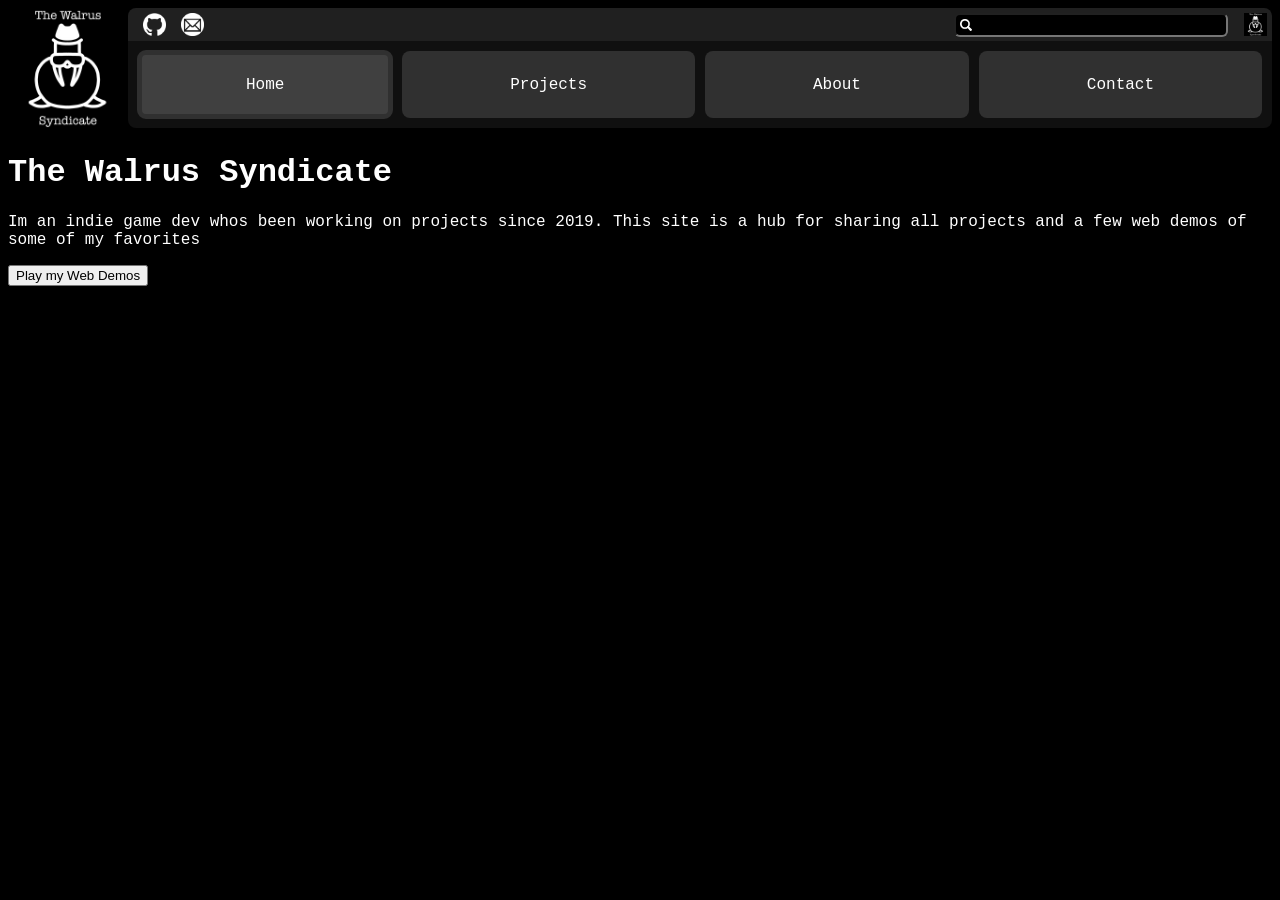
<file: index.html>
<!DOCTYPE html>
<html lang="en">
<html>
    <head>
        <meta charset="UTF-8">
        <link rel ="stylesheet" href="style.css">
        <title>Home</title>
    </head>
    <body>
        <header>
            <a href = "home.html"><img src="images/walrus-syndicate-logo.png" class="logo"></a>
            <div class = "header-panel">
                <nav class = "external-nav">
                    <div><a href = "https://github.com/TheWalrusSyndicate"><img src="images/github-logo.png"></a></div>
                    <div><a href = ""><img src="images/email-logo.png"></a></div>
                    <form class="search-bar">
                        <img src="images/search-icon.png">
                        <input type="text">
                    </form>
                    <div class="account-icon"><a href = "create-account.html"><img src="images/walrus-syndicate-logo.png"></a></div>
                </nav>
                <nav class = "internal-nav">
                    <div class="selected-nav"><a href="index.html">Home</a></div>
                    <div><a href="projects.html">Projects</a></div>
                    <div><a href="about.html">About</a></div>
                    <div><a href="contact.html">Contact</a></div>
                </nav>
            </div>
        </header>
        <h1>The Walrus Syndicate</h1>
        <p>
            Im an indie game dev whos been working on projects since 2019. This site is 
            a hub for sharing all projects and a few web demos of some of my 
            favorites
        </p>

        <button type="button" onclick="location.href='projects.html'">Play my Web Demos</button>
    </body>
</html>
</file>
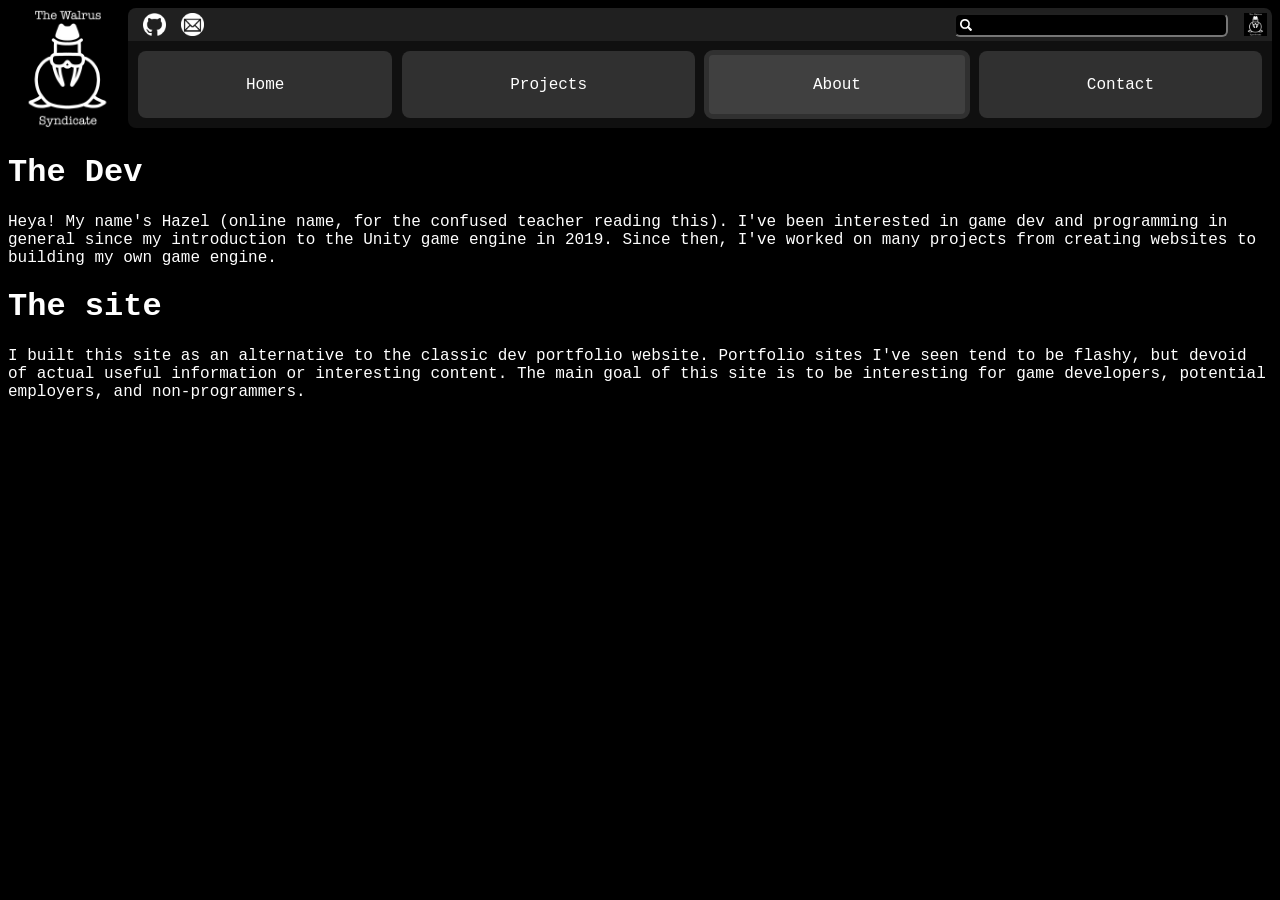
<file: about.html>
<!DOCTYPE html>
<html lang="en">
<html>
    <head>
        <meta charset="UTF-8">
        <link rel ="stylesheet" href="style.css">
        <title>About</title>
    </head>
    <body>
        <header>
            <a href = "home.html"><img src="images/walrus-syndicate-logo.png" class="logo"></a>
            <div class = "header-panel">
                <nav class = "external-nav">
                    <div><a href = "https://github.com/TheWalrusSyndicate"><img src="images/github-logo.png"></a></div>
                    <div><a href = ""><img src="images/email-logo.png"></a></div>
                    <form class="search-bar">
                        <img src="images/search-icon.png">
                        <input type="text">
                    </form>
                    <div class="account-icon"><a href = "create-account.html"><img src="images/walrus-syndicate-logo.png"></a></div>
                </nav>
                <nav class = "internal-nav">
                    <div><a href="index.html">Home</a></div>
                    <div><a href="projects.html">Projects</a></div>
                    <div class="selected-nav"><a href="about.html">About</a></div>
                    <div><a href="contact.html">Contact</a></div>
                </nav>
            </div>
        </header>
        <h1>The Dev</h1>
        <p>
            Heya! My name's Hazel (online name, for the confused teacher reading this).
            I've been interested in game dev and programming in general since my 
            introduction to the Unity game engine in 2019. Since then, I've worked on 
            many projects from creating websites to building my own game engine.
        </p>
        <h1>The site</h1>
        <p>
            I built this site as an alternative to the classic dev portfolio website. 
            Portfolio sites I've seen tend to be flashy, but devoid of actual useful 
            information or interesting content. The main goal of this site is to be
            interesting for game developers, potential employers, and non-programmers.
        </p>
    </body>
</html>
</file>
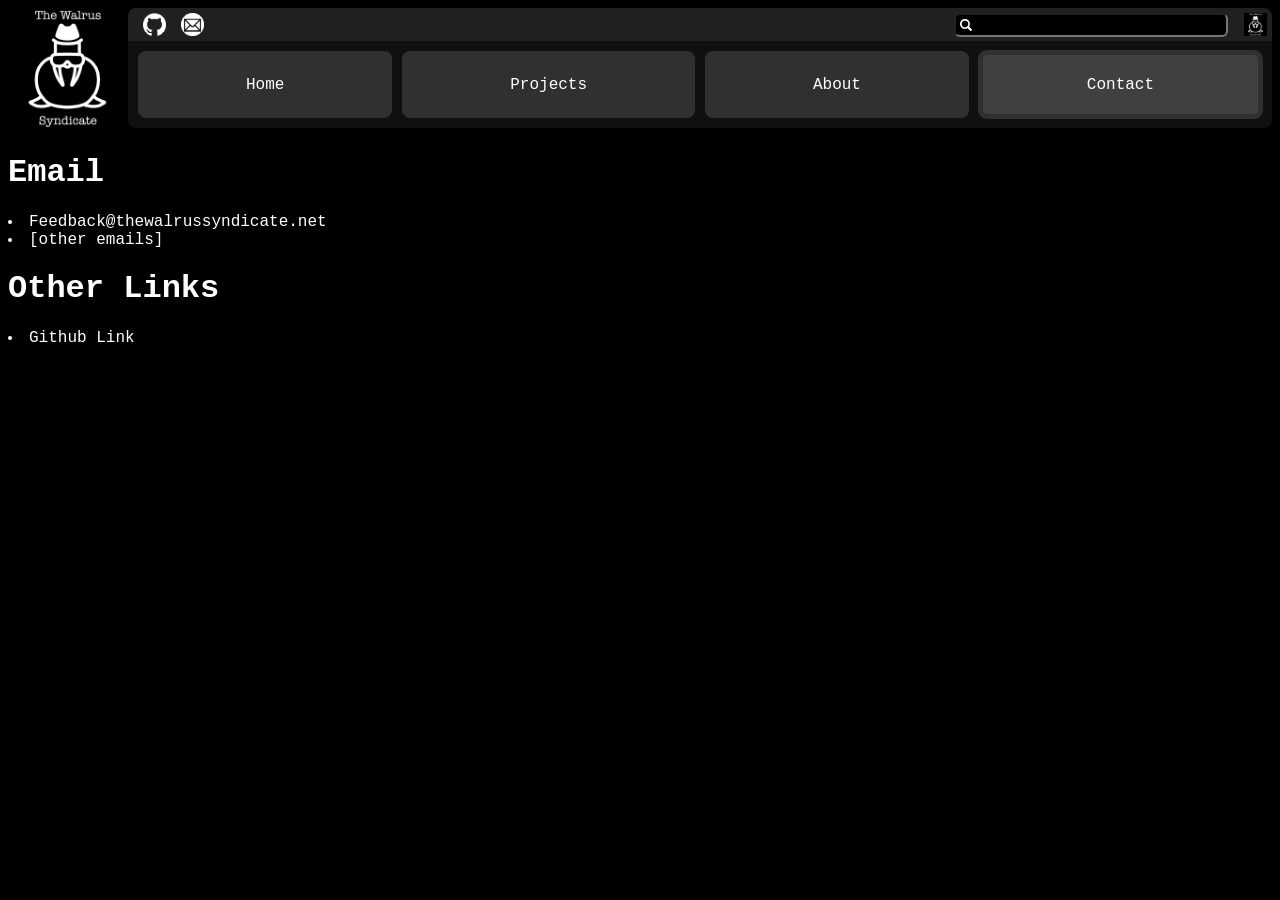
<file: contact.html>
<!DOCTYPE html>
<html lang="en">
<html>
    <head>
        <meta charset="UTF-8">
        <link rel ="stylesheet" href="style.css">
        <title>Contact</title>
    </head>
    <body>
        <header>
            <a href = "home.html"><img src="images/walrus-syndicate-logo.png" class="logo"></a>
            <div class = "header-panel">
                <nav class = "external-nav">
                    <div><a href = "https://github.com/TheWalrusSyndicate"><img src="images/github-logo.png"></a></div>
                    <div><a href = ""><img src="images/email-logo.png"></a></div>
                    <form class="search-bar">
                        <img src="images/search-icon.png">
                        <input type="text">
                    </form>
                    <div class="account-icon"><a href = "create-account.html"><img src="images/walrus-syndicate-logo.png"></a></div>
                </nav>
                <nav class = "internal-nav">
                    <div><a href="index.html">Home</a></div>
                    <div><a href="projects.html">Projects</a></div>
                    <div><a href="about.html">About</a></div>
                    <div class="selected-nav"><a href="contact.html">Contact</a></div>
                </nav>
            </div>
        </header>
        <h1>Email</h1>
        <div>
            <li>Feedback@thewalrussyndicate.net</li>
            <li>[other emails]</li>
        </div>
        <h1>Other Links</h1>
        <div>
            <li>Github Link</li>
        </div>
    </body>
</html>
</file>
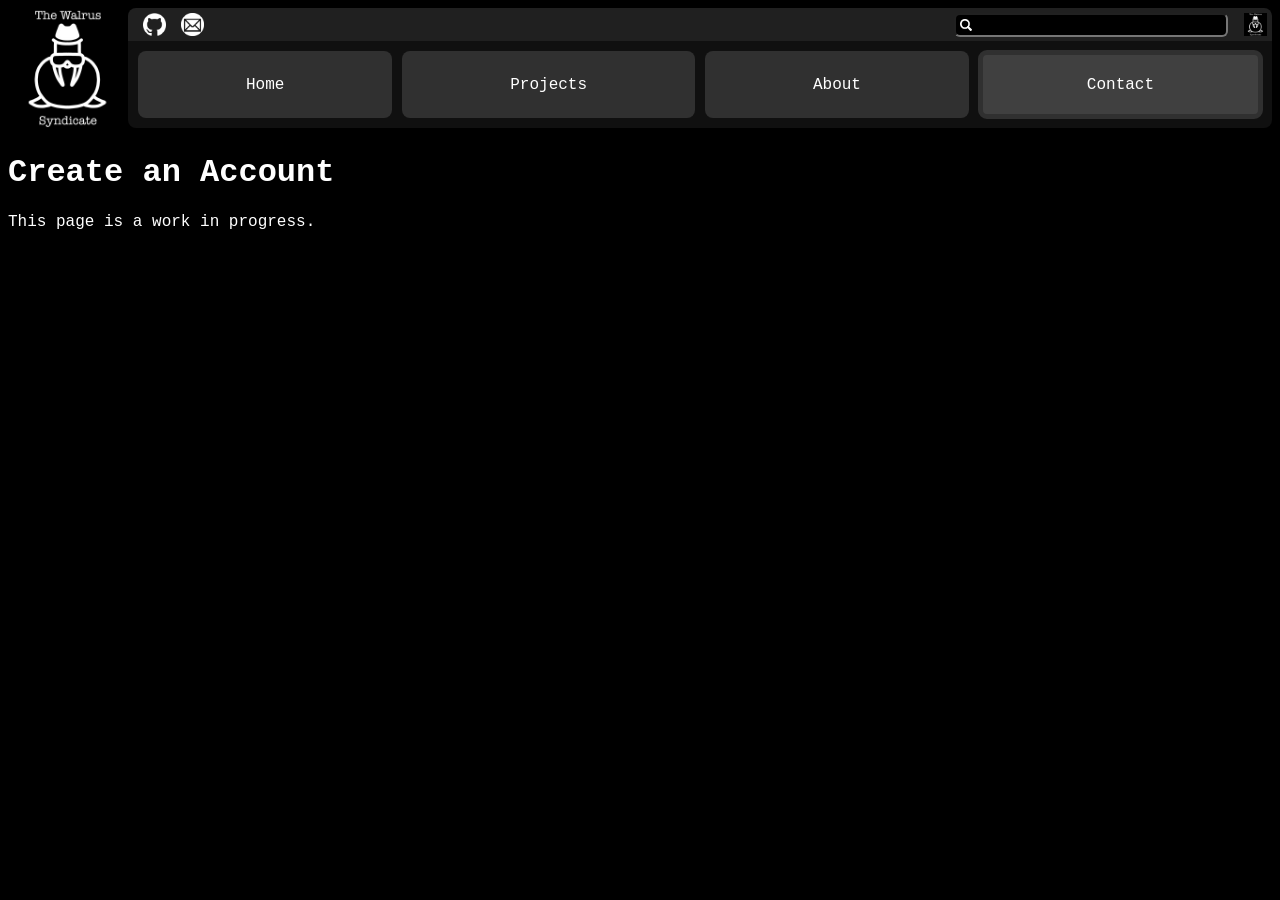
<file: create-account.html>
<!DOCTYPE html>
<html lang="en">
<html>
    <head>
        <meta charset="UTF-8">
        <link rel ="stylesheet" href="style.css">
        <title>Contact</title>
    </head>
    <body>
        <header>
            <a href = "home.html"><img src="images/walrus-syndicate-logo.png" class="logo"></a>
            <div class = "header-panel">
                <nav class = "external-nav">
                    <div><a href = "https://github.com/TheWalrusSyndicate"><img src="images/github-logo.png"></a></div>
                    <div><a href = ""><img src="images/email-logo.png"></a></div>
                    <form class="search-bar">
                        <img src="images/search-icon.png">
                        <input type="text">
                    </form>
                    <div class="account-icon"><a href = "create-account.html"><img src="images/walrus-syndicate-logo.png"></a></div>
                </nav>
                <nav class = "internal-nav">
                    <div><a href="index.html">Home</a></div>
                    <div><a href="projects.html">Projects</a></div>
                    <div><a href="about.html">About</a></div>
                    <div class="selected-nav"><a href="contact.html">Contact</a></div>
                </nav>
            </div>
        </header>
        <h1>Create an Account</h1>
        <p>
            This page is a work in progress.
        </p>
    </body>
</html>
</file>
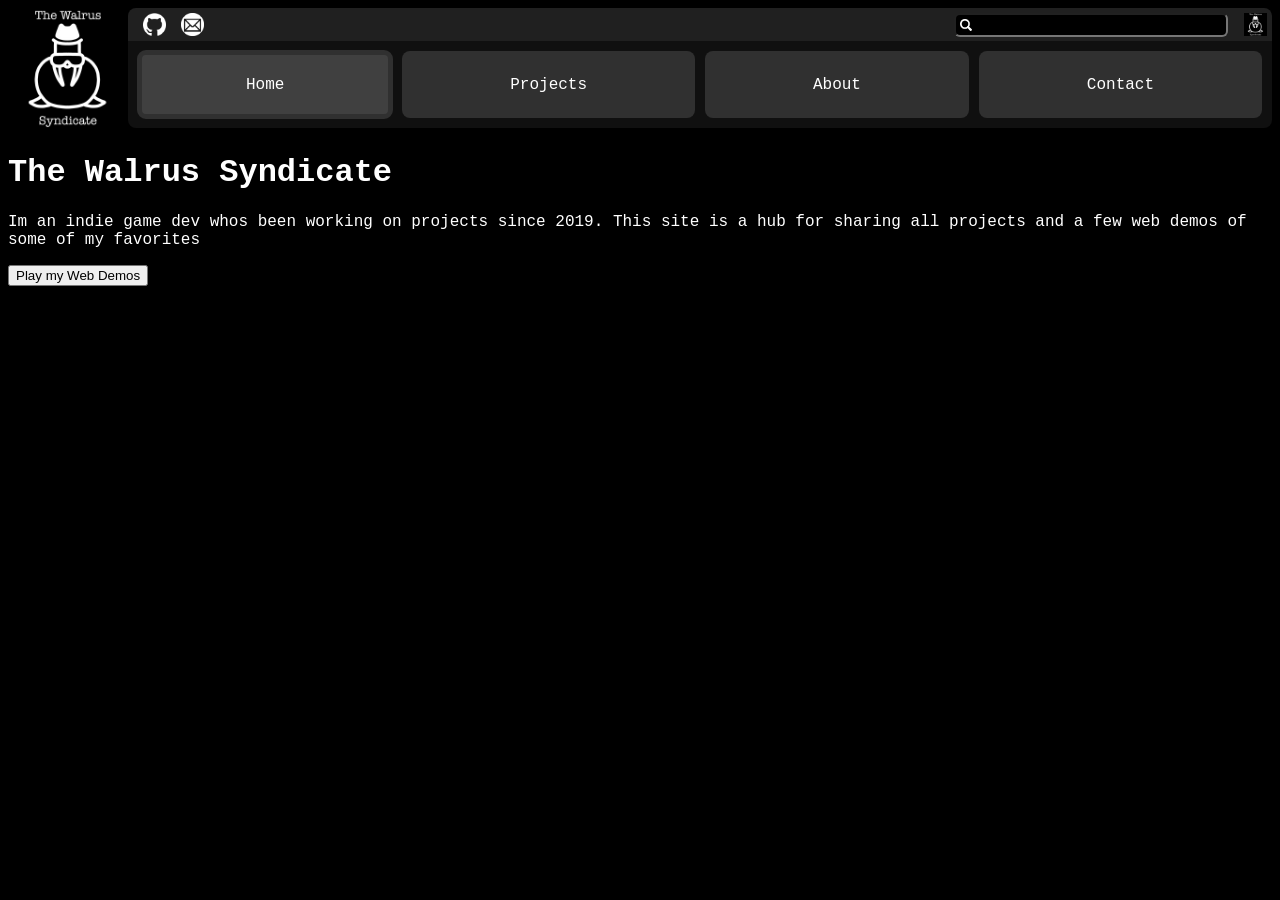
<file: home.html>
<!DOCTYPE html>
<html lang="en">
<html>
    <head>
        <meta charset="UTF-8">
        <link rel ="stylesheet" href="style.css">
        <title>Home</title>
    </head>
    <body>
        <header>
            <a href = "home.html"><img src="images/walrus-syndicate-logo.png" class="logo"></a>
            <div class = "header-panel">
                <nav class = "external-nav">
                    <div><a href = "https://github.com/TheWalrusSyndicate"><img src="images/github-logo.png"></a></div>
                    <div><a href = ""><img src="images/email-logo.png"></a></div>
                    <form class="search-bar">
                        <img src="images/search-icon.png">
                        <input type="text">
                    </form>
                    <div class="account-icon"><a href = "create-account.html"><img src="images/walrus-syndicate-logo.png"></a></div>
                </nav>
                <nav class = "internal-nav">
                    <div class="selected-nav"><a href="home.html">Home</a></div>
                    <div><a href="projects.html">Projects</a></div>
                    <div><a href="about.html">About</a></div>
                    <div><a href="contact.html">Contact</a></div>
                </nav>
            </div>
        </header>
        <h1>The Walrus Syndicate</h1>
        <p>
            Im an indie game dev whos been working on projects since 2019. This site is 
            a hub for sharing all projects and a few web demos of some of my 
            favorites
        </p>

        <button type="button" onclick="location.href='projects.html'">Play my Web Demos</button>
    </body>
</html>
</file>
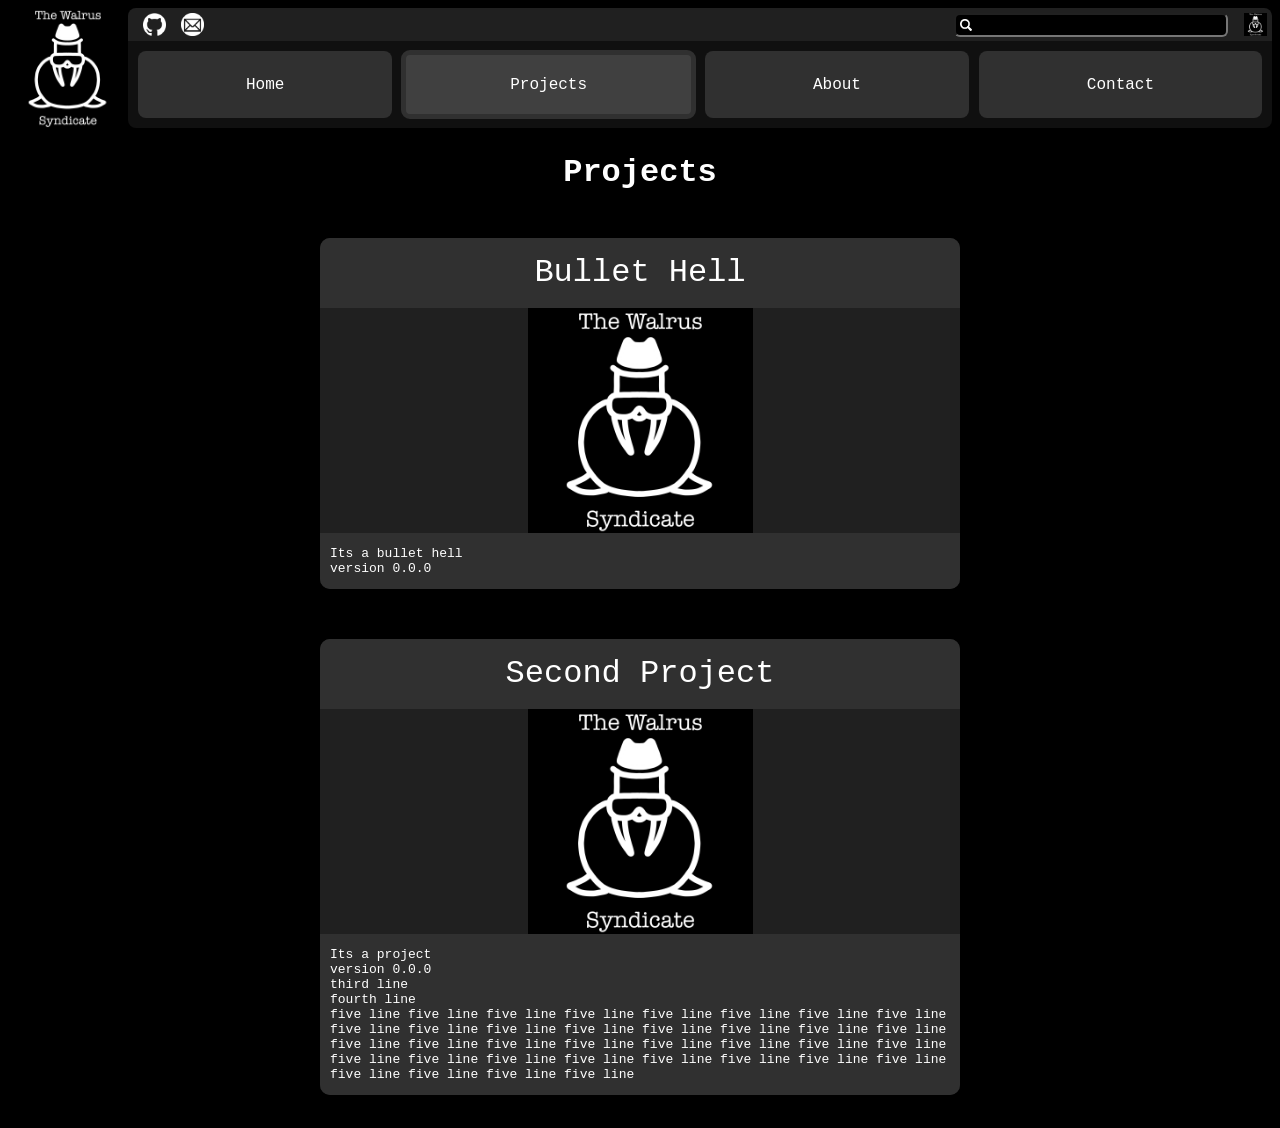
<file: projects.html>
<!DOCTYPE html>
<html lang="en">
<html>

<head>
    <meta charset="UTF-8">
    <link rel="stylesheet" href="style.css">
    <title>Projects</title>
</head>

<body>
    <header>
        <a href="home.html"><img src="images/walrus-syndicate-logo.png" class="logo"></a>
        <div class="header-panel">
            <nav class="external-nav">
                <div><a href="https://github.com/TheWalrusSyndicate"><img src="images/github-logo.png"></a></div>
                <div><a href=""><img src="images/email-logo.png"></a></div>
                <form class="search-bar">
                    <img src="images/search-icon.png">
                    <input type="text">
                </form>
                <div class="account-icon"><a href="create-account.html"><img src="images/walrus-syndicate-logo.png"></a>
                </div>
            </nav>
            <nav class="internal-nav">
                <div><a href="index.html">Home</a></div>
                <div class="selected-nav"><a href="projects.html">Projects</a></div>
                <div><a href="about.html">About</a></div>
                <div><a href="contact.html">Contact</a></div>
            </nav>
        </div>
    </header>
    <h1 class="centered-title">Projects</h1>
    <div class="projects-list">
        <div class="project-item">
            <div class="project-item-title">
                <p>Bullet Hell</p>
            </div>
            <div class="project-item-image">
                <a href="bullet-hell.html"><img src="images/walrus-syndicate-logo.png"></a>
            </div>
            <div class="project-item-description">
                <p>
                    Its a bullet hell <br>
                    version 0.0.0
                </p>
            </div>
        </div>
        <div class="project-item">
            <div class="project-item-title">
                <p>Second Project</p>
            </div>
            <div class="project-item-image">
                <a href="bullet-hell.html"><img src="images/walrus-syndicate-logo.png"></a>
            </div>
            <div class="project-item-description">
                <p>
                    Its a project <br>
                    version 0.0.0 <br>
                    third line <br>
                    fourth line <br>
                    five line five line five line five line five line five line five line five line five line five line
                    five line five line five line five line five line five line five line five line five line five line
                    five line five line five line five line five line five line five line five line five line five line
                    five line five line five line five line five line five line
                </p>
            </div>
        </div>

    </div>
</body>

</html>
</file>
<file: style.css>
:root {
  --c1: #ffffff;
  --c2: #404040;
  --c3: #303030;
  --c4: #202020;
  --c5: #101010;
  --c6: #000000;
  --cs1: #FFFF22;
}

body {
  background-color: var(--c6);
  color: var(--c1);
  font-family: 'Courier New', Courier, monospace;
}

.logo {
  width: 120px;
}

.header-panel {
  float: right;
  width: calc(100% - 120px);
  height: 110px;
}

.header-panel a {
  width: 100%;
  height: 100%;

  display: block;

  text-decoration: none;
  text-align: center;
  align-content: center;
  color: inherit;
}

.external-nav {
  height: 30%;
  padding-left: 5px;

  display: flex;
  flex-direction: row;
  justify-content: left;
  align-items: stretch;

  border-top-left-radius: 8px;
  border-top-right-radius: 8px;
  background-color: var(--c4);
}

.external-nav div {
  box-sizing: border-box;
  height: 100%;
  padding: 5px;
  padding-left: 10px;
}

.external-nav img {
  height: 100%;
}

.external-nav form {
  width: 25%;
  padding: 5px;
  margin-left: auto;
  margin-right: 10px;

  box-sizing: border-box;
}

.external-nav form input {
  width: 90%;
  height: 80%;

  padding-left: 20px;

  border-radius: 6px;
  background-color: var(--c6);
  color: var(--c1);
}

.external-nav form input:focus {
  outline: none;
}

.external-nav form img {
  position: absolute;
  margin: 6px;
  height: 12px;
}

div.account-icon {
  margin-left: 0px;
  padding-left: 0px;
}

.internal-nav {
  height: 70%;
  padding: 5px;

  display: flex;
  flex-direction: row;
  justify-content: space-around;
  align-items: stretch;

  border-bottom-left-radius: 8px;
  border-bottom-right-radius: 8px;
  background-color: var(--c5);
}

.internal-nav div {
  flex-grow: 1;
  margin: 5px;

  display: flex;
  justify-content: center;
  content: center;

  border-radius: 8px;
  background-color: var(--c3);
}

div.selected-nav {
  background-color: var(--c2);
  outline-style: solid;
  outline-offset: -4px;
  outline-color: var(--c3);
  outline-width: 5px;
}

.internal-nav div:hover {
  background-color: var(--c2);
}

.centered-title {
  text-align: center;
}

.app {
  width: 1028px;

  margin-left: auto;
  margin-right: auto;
  padding: 8px;

  display: flex;
  flex-direction: column;
  align-items: center;

  background-color: var(--c3);
}

.app iframe {
  width: 1020px;
  height: 630px;
}

.app-bar {
  width: 97%;

  display: flex;
  flex-direction: row;
  justify-content: space-between;
}

.app-bar img {
  height: 35px;

  margin-top: 8px;
}

.rating-icon {
  width: 150px;
  height: 35px;

  margin-left: auto;
  margin-right: 60px;
  margin-top: auto;

  display: flex;
  align-items: center;

  background-color: var(--c1);
}

.rating-icon img {
  margin: auto;
}

.rating-icon-stencil {
  filter: brightness(0.187);
  height: 35px;
}

.rating-icon-fill {
  display: block;
  position: absolute;
  width: 75px;
  align-self: flex-end;
}

.expand-button {
  align-self: flex-end;
}

.projects-list {
  display: flex;
  flex-direction: column;

  align-items: center;
  width: 100%;
  padding: auto;
}

.project-item {
  height: 90%;
  width: 50vw;

  display: flex;
  flex-direction: column;
  margin-top: 25px;
  margin-bottom: 25px;

  border-radius: 10px 10px 10px 10px;

  background-color: var(--c4);
}

.project-item-title {
  height: 70px;

  display: flex;
  justify-content: center;
  align-items: center;

  border-radius: 10px 10px 0px 0px;
  font-size: xx-large;

  background-color: var(--c3);
}

.project-item-image {
  height: 25vh;
  margin: auto;
}

.project-item-image img {
  height: 100%;
}

.project-item-description {
  height: 100%;

  display: flex;
  padding-left: 10px;
  border-radius: 0px 0px 10px 10px;

  font-size: small;
  background-color: var(--c3);
}
</file>
